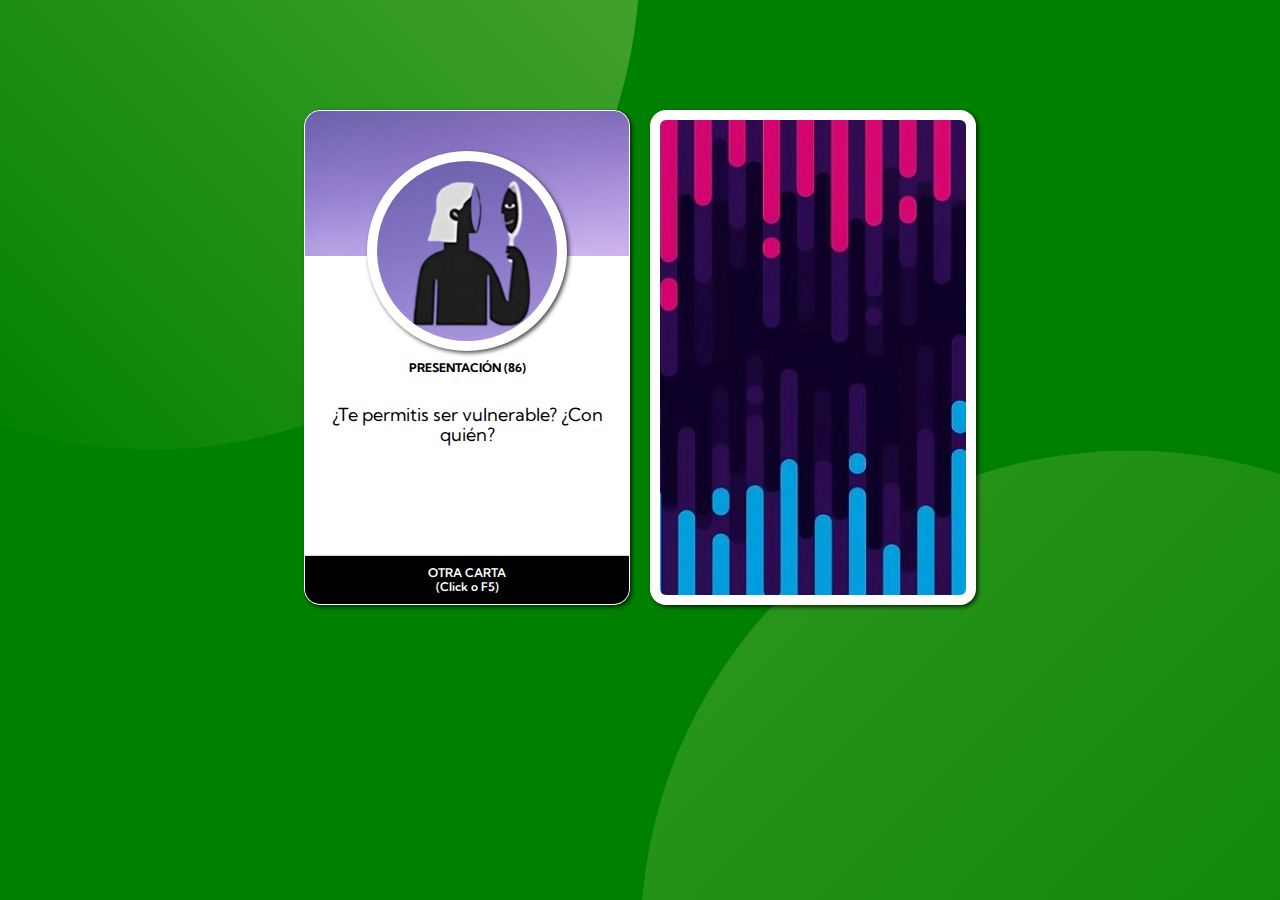
<file: index.html>
<!DOCTYPE html>
<html lang="es">
<head>
    <meta charset="UTF-8">
    <meta name="viewport" content="width=device-width, initial-scale=1.0">
    <link rel="shortcut icon" href="./img/favicon-64x64.png" type="image/x-icon">
    <link rel="stylesheet" href="./css/normalize.css">
    <link rel="stylesheet" href="./css/estilos.css">
    <link rel="preconnect" href="https://fonts.gstatic.com">
    <link rel="stylesheet" href="https://fonts.googleapis.com/css2?family=Kumbh+Sans:wght@400;700&display=swap">
    <title>Into Words 🚀</title>
</head>
<body>
    <main class="flex"></main>
    <!-- ########## TEMPLATE - INTO WORDS ########## -->
    <template id="template-card">
        
        <article class="card-cover">
            <img src="./img/cards/perspectiva-back.jpg" alt="imagen header card" class="card-cover-image-header">
            
            <div class="card-cover-body">
                <img src="./img/cards/perspectiva.png"" alt="imagen card" class="card-cover-body-img">
                <p class="card-cover-body-category">Perspectivas</p>
                <p class="card-cover-body-question">Pregunta <span>26</span></p>
            </div>
            <div class="card-cover-footer-button" onClick="window.location.reload();">
                <span>OTRA CARTA<br/>(Click o F5)</span>
            </div>
        </article>

        <article class="card-backcover">
            <img src="./img/cards/card-backcover.jpg" alt="imagen header card" class="card-backcover-image-back">
            
            <div class="card-backcover-body"></div>
        </article>

    </template>
    <script src="./js/app-json.js"></script>
</body>
</html>
</file>
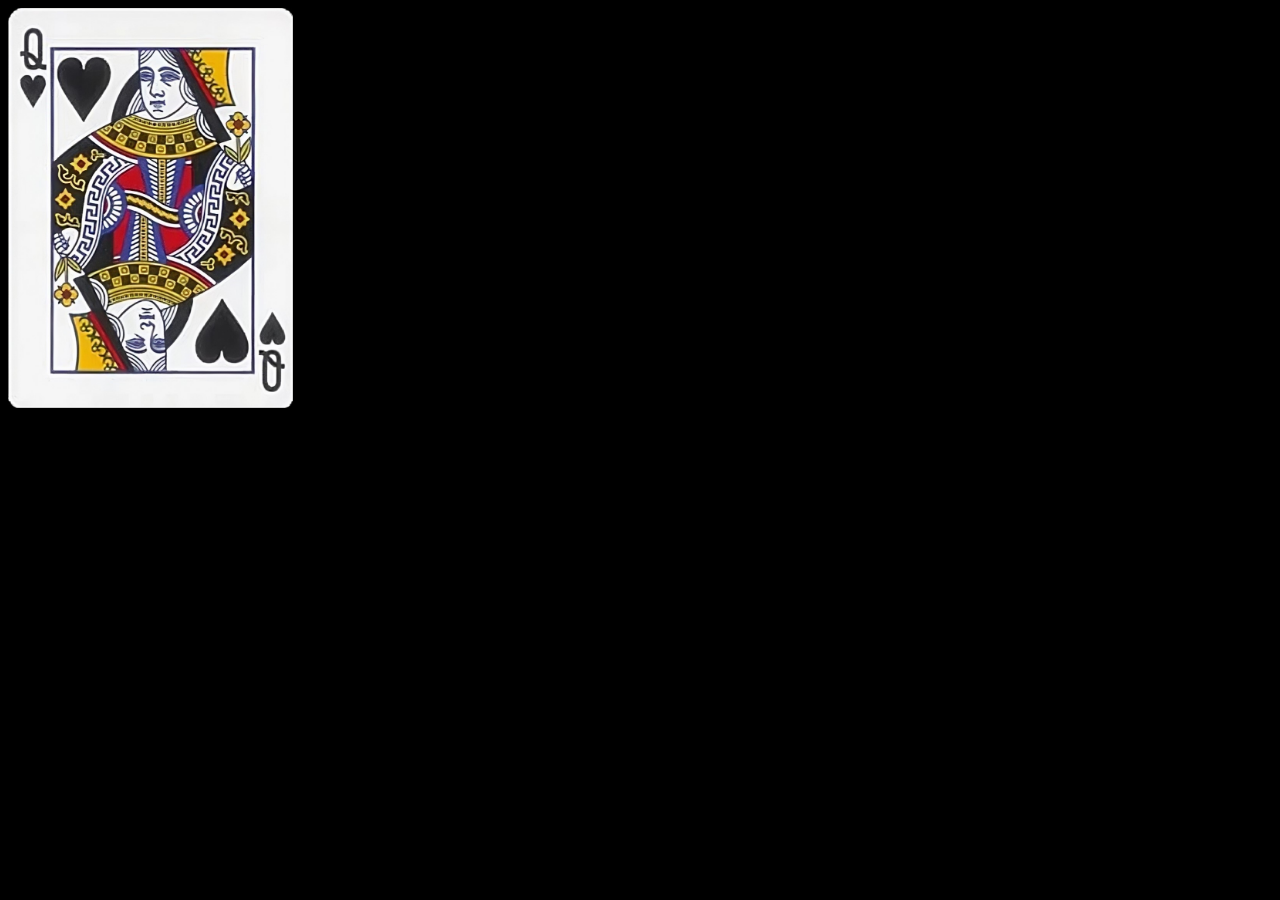
<file: carta1.html>
<!DOCTYPE html>
<html lang="en">
<head>
    <meta charset="UTF-8">
    <meta http-equiv="X-UA-Compatible" content="IE=edge">
    <meta name="viewport" content="width=device-width, initial-scale=1.0">
    <title>CARTA 1</title>

    <style>
    body {
        background-color: black;
    }
    .front, .back, .container {
        width: 285px;
        height: 400px;
    }
    .front, .back {
        backface-visibility: hidden;
        position: absolute;
        top: 0;
        left: 0;
    }
    .front {
        z-index: 2;
        transition: all 0.3s linear;
    }
    .back {
        transition: all 0.3s linear;
        transform: rotateY(180deg);
    }
    .container {
        position: relative;
        transform-style: preserve-3d;
        perspective: 1000px;
    }
    .container:hover .front {
        transform: rotateY(180deg);
    }
    .container:hover .back {
        transform: rotateY(360deg);
    }
    </style>

</head>
<head>
<body>
    
    <div class="container">
        <img class="front" src="./img/cards/carta-front.jpg">
        <img class="back" src="./img/cards/carta-back.jpg">
    </div>

</body>
</html>
</file>
<file: css/estilos.css>
:root {
  --dark-flow: hsl(164,74%,49%);
  --dark-cyan: hsl(185, 75%, 39%);
  --dark-purple: hsl(262, 100%, 8%);
  --dark-desaturated: hsl(240, 1%, 19%);
  --dark-grayish-blue: hsl(227, 10%, 46%);
  --dark-gray: hsl(0, 0%, 30%);
  --dark-green: #008000;
}

html {
  box-sizing: border-box;
  font-size: 62.5%;
}
*, *:before, *:after {
  box-sizing: inherit;
}
body {
  background-color: var(--dark-green);
  background-image: url("../img/bg-pattern-top.svg"), url("../img/bg-pattern-bottom.svg");
  background-position: right 50vw bottom 50vh, left 50vw top 50vh;
  background-repeat: no-repeat, no-repeat;
  font-family: "Kumbh Sans", sans-serif;
}

.flex {
  align-items: flex-start;
  display: flex;
  flex-direction: row; 
  justify-content: center;
  height: 100vh;
  padding-top: 100px;
}

article {
  margin: 10px;
}

/* CARD COVER */
.card-cover {
  background-color: white;
  border: 1px solid white;
  border-radius: 16px;
  box-shadow: 2px 2px 4px rgba(0, 0, 0, 0.7);
  overflow: hidden;
  width: 326px;
  /*transform: rotateY(180deg);*/
}
.card-cover-image-header {
  background-color: white;
  border: 0px solid white;
  border-radius: 0px;
  box-shadow: 0px 0px 0px rgba(0, 0, 0, 0.7);
  display: block;
  height: 145px;
  overflow: hidden;
  width: 326px;
}
.card-cover-body {
  align-items: center;
  border-bottom: 1px solid rgba(153, 153, 153, 0.383);
  display: flex;
  flex-direction: column;
  height: 300px;
}
.card-cover-body-img {
  border: 10px solid white;
  border-radius: 50%;
  background-image: url("../img/cards/presentacion-back.jpg");
  background-color: white;
  box-shadow: 2px 2px 4px rgba(0, 0, 0, 0.7);
  height: 200px;
  margin-top: -105px;
  width: 200px;
  -webkit-border-radius: 50%;
  -moz-border-radius: 50%;
  -ms-border-radius: 50%;
  -o-border-radius: 50%;
}
.card-cover-body-title {
  font-size: 1.8rem;
  margin-left: 10px;
  margin-right: 10px;
  margin-top: 2rem;
  text-align: center;
  text-transform: initial;
}
.card-cover-body-title span {
  color: var(--dark-gray);
  font-weight: 400;
}
.card-cover-body-text {
  color: var(--dark-cyan);
  font-size: 1.6rem;
  font-weight: bold;
  margin-bottom: 1rem;
  margin-left: 10px;
  margin-right: 10px;
  margin-top: 1rem;
  text-align: center;
  text-transform: capitalize;
}
.card-cover-body-category {
  color: var(--dark-very-desaturated);
  font-size: 1.2rem;
  font-weight: bold;
  margin-bottom: 0;
  margin-left: 10px;
  margin-right: 10px;
  margin-top: 1rem;
  text-align: center;
  text-transform: uppercase;
}
.card-cover-body-question {
  font-size: 1.8rem;
  margin-bottom: 3rem;
  margin-left: 20px;
  margin-right: 20px;
  margin-top: 3rem;
  text-align: center;
  text-transform: initial;
}
.card-cover-body-question span {
  color: var(--dark-gray);
  font-weight: 400;
}
.card-cover-footer {
  display: flex;
  justify-content: space-around;
}
.card-cover-footer-social {
  margin-bottom: 2rem;
  margin-top: 2rem;
  text-align: center;
}
.card-cover-footer-social p {
  letter-spacing: 1px;
}
.card-cover-footer-button {
  background-color: #d2f7ee;
  /*background-image: url("../img/cards/presentacion-back.jpg");*/
  padding: 10px;
  text-align: center;
}
.card-cover-footer-button {
  background-color: black;
  color: white;
  font-size: 1.2rem;
  font-weight: 600;
  padding: 10px 15px;
}
.card-cover-footer-button:hover {
  background-color: #3C00A8;
  color: white;
  cursor: pointer;
}
button {
  color: white;
  font-size: 1.2rem;
  font-weight: 600;
  background-color: #7b2cbf;
  box-shadow: 1px 1px 2px rgba(0, 0, 0, 0.7);
  border: 0px solid var(--dark-cyan);
  border-radius: 5px;
  padding: 10px 15px;
}
button:hover {
  color: black;
  background-color: #c77dff;
  border: 0px solid #555555;
}

/* CARD BACKCOVER */
.card-backcover {
  align-items: center;
  border-bottom: 0px solid rgba(153, 153, 153, 0.383);
  display: flex;
  flex-direction: column;
  max-height: 495px;
  width: 326px;
}
.card-backcover-image-back {
  background-color: white;
  border: 10px solid white;
  border-radius: 16px;
  box-shadow: 2px 2px 4px rgba(0, 0, 0, 0.7);
  height: 495px;
  overflow: hidden;
  width: 326px;
}

@media all and (max-width: 768px) {
  .card-backcover {
    display: none;
  }
}

/*# sourceMappingURL=estilos.css.map */
</file>
